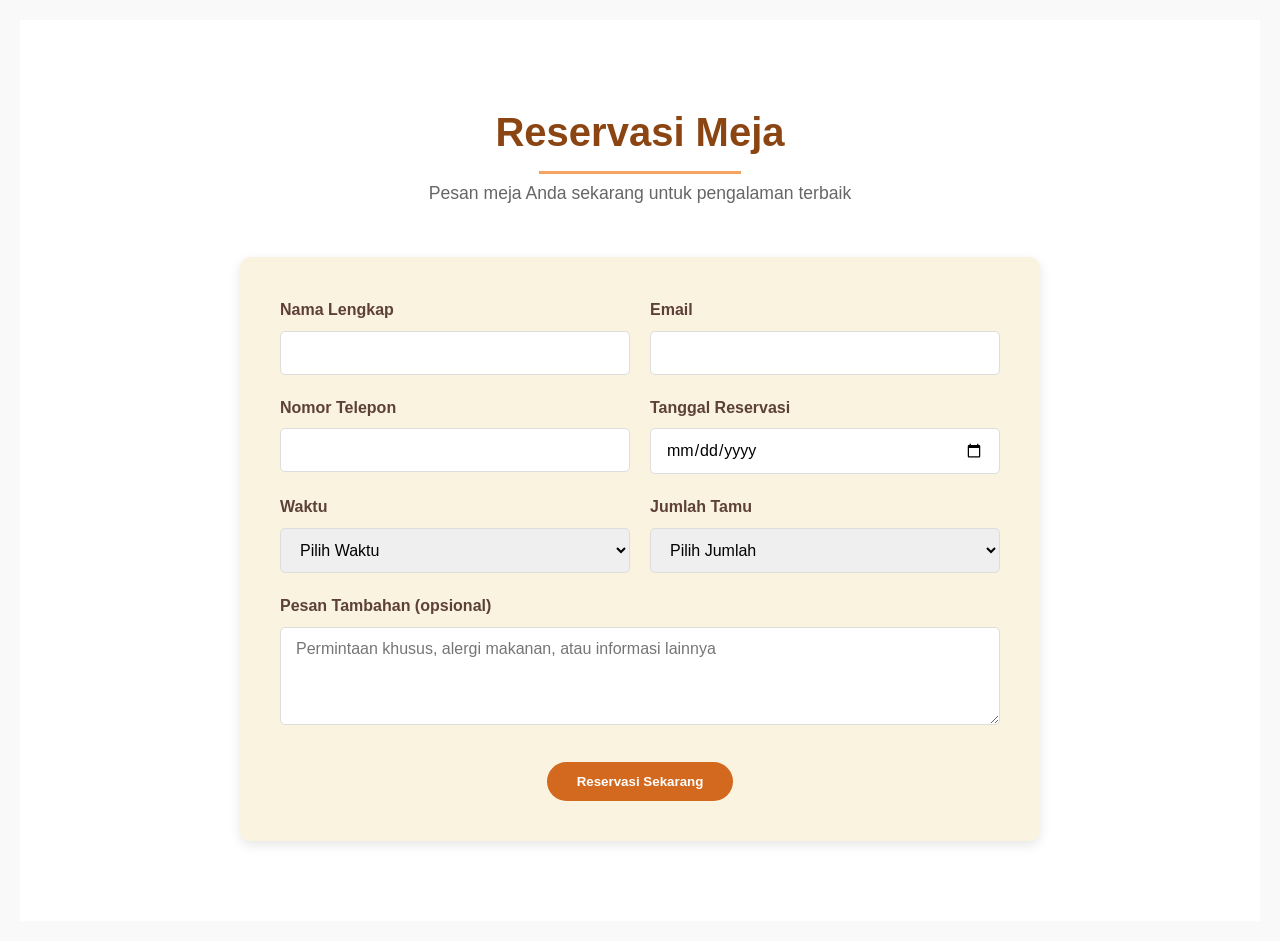
<file: revermasi.html>
<!DOCTYPE html>
<html lang="id">
<head>
    <meta charset="UTF-8">
    <meta name="viewport" content="width=device-width, initial-scale=1.0">
    <title>Kafe Nusantara | Tempat Nyaman untuk Setiap Momen</title>
    <link rel="stylesheet" href="https://cdnjs.cloudflare.com/ajax/libs/font-awesome/6.4.0/css/all.min.css">
    <link rel="stylesheet" href="style.css">
</head>
<body>
     <section id="reservation" class="reservation">
        <div class="container">
            <div class="section-title">
                <h2>Reservasi Meja</h2>
                <p>Pesan meja Anda sekarang untuk pengalaman terbaik</p>
            </div>
            <div class="reservation-form">
                <form id="bookingForm">
                    <div class="form-row">
                        <div class="form-group">
                            <label for="name">Nama Lengkap</label>
                            <input type="text" id="name" class="form-control" required>
                        </div>
                        <div class="form-group">
                            <label for="email">Email</label>
                            <input type="email" id="email" class="form-control" required>
                        </div>
                    </div>
                    <div class="form-row">
                        <div class="form-group">
                            <label for="phone">Nomor Telepon</label>
                            <input type="tel" id="phone" class="form-control" required>
                        </div>
                        <div class="form-group">
                            <label for="date">Tanggal Reservasi</label>
                            <input type="date" id="date" class="form-control" required>
                        </div>
                    </div>
                    <div class="form-row">
                        <div class="form-group">
                            <label for="time">Waktu</label>
                            <select id="time" class="form-control" required>
                                <option value="">Pilih Waktu</option>
                                <option value="08:00">08:00</option>
                                <option value="09:00">09:00</option>
                                <option value="10:00">10:00</option>
                                <option value="11:00">11:00</option>
                                <option value="12:00">12:00</option>
                                <option value="13:00">13:00</option>
                                <option value="14:00">14:00</option>
                                <option value="15:00">15:00</option>
                                <option value="16:00">16:00</option>
                                <option value="17:00">17:00</option>
                                <option value="18:00">18:00</option>
                                <option value="19:00">19:00</option>
                                <option value="20:00">20:00</option>
                            </select>
                        </div>
                        <div class="form-group">
                            <label for="guests">Jumlah Tamu</label>
                            <select id="guests" class="form-control" required>
                                <option value="">Pilih Jumlah</option>
                                <option value="1">1 Orang</option>
                                <option value="2">2 Orang</option>
                                <option value="3">3 Orang</option>
                                <option value="4">4 Orang</option>
                                <option value="5">5-6 Orang</option>
                                <option value="7">7-8 Orang</option>
                                <option value="9">9-10 Orang</option>
                                <option value="11">Lebih dari 10 Orang</option>
                            </select>
                        </div>
                    </div>
                    <div class="form-group">
                        <label for="message">Pesan Tambahan (opsional)</label>
                        <textarea id="message" class="form-control" rows="4" placeholder="Permintaan khusus, alergi makanan, atau informasi lainnya"></textarea>
                    </div>
                    <div class="form-group" style="text-align: center; margin-top: 30px;">
                        <button type="submit" class="btn">Reservasi Sekarang</button>
                    </div>
                </form>
            </div>
        </div>
    </section>
</body>
</html>
</file>
<file: style.css>
:root {
    --primary-color: #8B4513;
    --secondary-color: #D2691E;
    --accent-color: #F4A460;
    --light-color: #FAF3E0;
    --dark-color: #5D4037;
    --text-color: #333;
    --white: #FFFFFF;
    --shadow: 0 4px 12px rgba(0, 0, 0, 0.1);
}

* {
    margin: 0;
    padding: 0;
    box-sizing: border-box;
    font-family: 'Segoe UI', Tahoma, Geneva, Verdana, sans-serif;
}

body {
    line-height: 1.6;
    color: var(--text-color);
    background-color: var(--light-color);
    font-family: 'Segoe UI', Tahoma, Geneva, Verdana, sans-serif;
    background-color: #f9f9f9;
    color: #333;
    padding: 20px;
}

.container {
    width: 90%;
    max-width: 1200px;
    margin: 0 auto;
    padding: 0 15px;
}

/* Header & Navigation */
header {
    background-color: var(--white);
    box-shadow: var(--shadow);
    position: sticky;
    top: 0;
    z-index: 1000;
}

.navbar {
    display: flex;
    justify-content: space-between;
    align-items: center;
    padding: 20px 0;
}

.logo {
    font-size: 1.8rem;
    font-weight: 700;
    color: var(--primary-color);
    display: flex;
    align-items: center;
}

.logo i {
    margin-right: 10px;
    color: var(--secondary-color);
}

.nav-links {
    display: flex;
    list-style: none;
}

.nav-links li {
    margin-left: 30px;
}

.nav-links a {
    text-decoration: none;
    color: var(--dark-color);
    font-weight: 600;
    transition: color 0.3s;
}

.nav-links a:hover {
    color: var(--secondary-color);
}

.mobile-menu-btn {
    display: none;
    background: none;
    border: none;
    font-size: 1.5rem;
    color: var(--primary-color);
    cursor: pointer;
}

/* Hero Section */
.hero {
    background: linear-gradient(rgba(0, 0, 0, 0.7), rgba(0, 0, 0, 0.7)), url('image/herocontent.jpg');
    background-size: cover;
    background-position: center;
    color: var(--white);
    text-align: center;
    padding: 120px 0;
}

.hero h1 {
    font-size: 3.5rem;
    margin-bottom: 20px;
}

.hero p {
    font-size: 1.2rem;
    max-width: 700px;
    margin: 0 auto 30px;
}

.btn {
    display: inline-block;
    background-color: var(--secondary-color);
    color: var(--white);
    padding: 12px 30px;
    border-radius: 30px;
    text-decoration: none;
    font-weight: 600;
    transition: all 0.3s;
    border: none;
    cursor: pointer;
}

.btn:hover {
    background-color: var(--primary-color);
    transform: translateY(-3px);
}

/* Section Styling */
section {
    padding: 80px 0;
}

.section-title {
    text-align: center;
    margin-bottom: 50px;
}

.section-title h2 {
    font-size: 2.5rem;
    color: var(--primary-color);
    margin-bottom: 15px;
    position: relative;
    display: inline-block;
}

.section-title h2:after {
    content: '';
    position: absolute;
    width: 70%;
    height: 3px;
    background-color: var(--accent-color);
    bottom: -10px;
    left: 15%;
}

.section-title p {
    color: #666;
    font-size: 1.1rem;
}

/* Company Story */
.story-content {
    display: flex;
    align-items: center;
    gap: 40px;
}

.story-text {
    flex: 1;
}

.story-text p {
    margin-bottom: 20px;
}

.story-image {
    flex: 1;
    border-radius: 10px;
    overflow: hidden;
    box-shadow: var(--shadow);
}

.story-image img {
    width: 100%;
    height: auto;
    display: block;
}

/* Vision & Mission */
.vision-mission {
    background-color: var(--white);
}

.vision-mission-content {
    display: flex;
    gap: 40px;
}

.vision, .mission {
    flex: 1;
    padding: 30px;
    background-color: var(--light-color);
    border-radius: 10px;
    box-shadow: var(--shadow);
}

.vision h3, .mission h3 {
    color: var(--primary-color);
    margin-bottom: 20px;
    display: flex;
    align-items: center;
    gap: 10px;
}

.mission ul {
    list-style-position: inside;
    margin-top: 15px;
}

.mission li {
    margin-bottom: 10px;
}

/* Team */
.team-members {
    display: flex;
    justify-content: center;
    gap: 30px;
    flex-wrap: wrap;
}

.team-member {
    text-align: center;
    max-width: 300px;
}

.member-photo {
    width: 200px;
    height: 200px;
    border-radius: 50%;
    overflow: hidden;
    margin: 0 auto 20px;
    box-shadow: var(--shadow);
    border: 5px solid var(--accent-color);
}

.member-photo img {
    width: 100%;
    height: 100%;
    object-fit: cover;
}

.team-member h3 {
    color: var(--primary-color);
    margin-bottom: 5px;
}

.position {
    color: var(--secondary-color);
    font-weight: 600;
    margin-bottom: 15px;
}

/* Values */
.values {
    background-color: var(--white);
}

.values-list {
    display: grid;
    grid-template-columns: repeat(auto-fit, minmax(250px, 1fr));
    gap: 30px;
}

.value-item {
    text-align: center;
    padding: 30px 20px;
    border-radius: 10px;
    background-color: var(--light-color);
    box-shadow: var(--shadow);
    transition: transform 0.3s;
}

.value-item:hover {
    transform: translateY(-10px);
}

.value-icon {
    font-size: 2.5rem;
    color: var(--secondary-color);
    margin-bottom: 20px;
}

.value-item h3 {
    color: var(--primary-color);
    margin-bottom: 15px;
}

/* Facilities */
.facilities-grid {
    display: grid;
    grid-template-columns: repeat(auto-fit, minmax(300px, 1fr));
    gap: 30px;
}

.facility-item {
    border-radius: 10px;
    overflow: hidden;
    box-shadow: var(--shadow);
    background-color: var(--white);
    transition: transform 0.3s;
}

.facility-item:hover {
    transform: translateY(-10px);
}

.facility-img {
    height: 200px;
    overflow: hidden;
}

.facility-img img {
    width: 100%;
    height: 100%;
    object-fit: cover;
    transition: transform 0.5s;
}

.facility-item:hover .facility-img img {
    transform: scale(1.1);
}

.facility-info {
    padding: 20px;
}

.facility-info h3 {
    color: var(--primary-color);
    margin-bottom: 10px;
}

/* Reservation Form */
.reservation {
    background-color: var(--white);
}

.reservation-form {
    max-width: 800px;
    margin: 0 auto;
    background-color: var(--light-color);
    padding: 40px;
    border-radius: 10px;
    box-shadow: var(--shadow);
}

.form-row {
    display: flex;
    gap: 20px;
    margin-bottom: 20px;
}

.form-group {
    flex: 1;
}

.form-group label {
    display: block;
    margin-bottom: 8px;
    font-weight: 600;
    color: var(--dark-color);
}

.form-control {
    width: 100%;
    padding: 12px 15px;
    border: 1px solid #ddd;
    border-radius: 5px;
    font-size: 1rem;
    transition: border-color 0.3s;
}

.form-control:focus {
    outline: none;
    border-color: var(--secondary-color);
}

/* Contact & Location */
.contact-location {
    display: flex;
    gap: 40px;
}

.contact-info, .location {
    flex: 1;
}

.contact-info h3, .location h3 {
    color: var(--primary-color);
    margin-bottom: 25px;
    font-size: 1.8rem;
}

.contact-item {
    display: flex;
    align-items: flex-start;
    margin-bottom: 25px;
}

.contact-icon {
    font-size: 1.5rem;
    color: var(--secondary-color);
    margin-right: 15px;
    margin-top: 5px;
}

.contact-item h4 {
    color: var(--dark-color);
    margin-bottom: 5px;
}

.map-container {
    height: 300px;
    border-radius: 10px;
    overflow: hidden;
    box-shadow: var(--shadow);
    margin-top: 20px;
}

.map-placeholder {
    width: 100%;
    height: 100%;
    background-color: #ddd;
    display: flex;
    align-items: center;
    justify-content: center;
    color: #777;
}

/* Footer */
footer {
    background-color: var(--dark-color);
    color: var(--white);
    padding: 60px 0 20px;
}

.footer-content {
    display: flex;
    justify-content: space-between;
    margin-bottom: 40px;
}

.footer-col {
    flex: 1;
    margin-right: 40px;
}

.footer-col:last-child {
    margin-right: 0;
}

.footer-logo {
    font-size: 1.8rem;
    font-weight: 700;
    margin-bottom: 20px;
    color: var(--accent-color);
}

.footer-col h3 {
    font-size: 1.3rem;
    margin-bottom: 20px;
    color: var(--accent-color);
}

.social-links {
    display: flex;
    gap: 15px;
    margin-top: 20px;
}

.social-links a {
    display: inline-flex;
    align-items: center;
    justify-content: center;
    width: 40px;
    height: 40px;
    background-color: rgba(255, 255, 255, 0.1);
    border-radius: 50%;
    color: var(--white);
    font-size: 1.2rem;
    transition: all 0.3s;
}

.social-links a:hover {
    background-color: var(--secondary-color);
    transform: translateY(-3px);
}

.copyright {
    text-align: center;
    padding-top: 20px;
    border-top: 1px solid rgba(255, 255, 255, 0.1);
    font-size: 0.9rem;
    color: rgba(255, 255, 255, 0.7);
}

/* Responsive Design */
@media (max-width: 992px) {
    .story-content, .vision-mission-content, .contact-location {
        flex-direction: column;
    }
    
    .hero h1 {
        font-size: 2.8rem;
    }
}

@media (max-width: 768px) {
    .mobile-menu-btn {
        display: block;
    }
    
    .nav-links {
        position: fixed;
        top: 80px;
        left: 0;
        width: 100%;
        background-color: var(--white);
        flex-direction: column;
        align-items: center;
        padding: 20px 0;
        box-shadow: var(--shadow);
        transform: translateY(-100%);
        opacity: 0;
        transition: all 0.3s;
        z-index: 999;
    }
    
    .nav-links.active {
        transform: translateY(0);
        opacity: 1;
    }
    
    .nav-links li {
        margin: 15px 0;
    }
    
    .form-row {
        flex-direction: column;
        gap: 0;
    }
    
    .footer-content {
        flex-direction: column;
    }
    
    .footer-col {
        margin-right: 0
/* Dasar */


.menu-section {
    max-width: 1100px;
    margin: 0 auto;
    text-align: center;
}

.title {
    font-size: 2.5rem;
    margin-bottom: 10px;
    color: #4b3621; /* Warna cokelat kopi */
}

.underline {
    width: 80px;
    height: 4px;
    background: #c7a17a;
    margin: 0 auto 30px;
}

/* Filter */
.filter-container {
    margin-bottom: 40px;
}

.filter-btn {
    background: transparent;
    border: 1px solid #c7a17a;
    padding: 8px 20px;
    margin: 5px;
    cursor: pointer;
    border-radius: 20px;
    transition: all 0.3s ease;
}

.filter-btn:hover, .filter-btn.active {
    background: #c7a17a;
    color: white;
}

/* Grid Menu */
.menu-grid {
    display: grid;
    grid-template-columns: repeat(auto-fit, minmax(350px, 1fr));
    gap: 30px;
}

.menu-item {
    display: flex;
    background: white;
    border-radius: 12px;
    overflow: hidden;
    box-shadow: 0 4px 15px rgba(0,0,0,0.1);
    transition: transform 0.3s ease;
}

.menu-item:hover {
    transform: translateY(-5px);
}

.menu-img {
    width: 120px;
    height: 100%;
    object-fit: cover;
}

.menu-info {
    padding: 15px;
    flex-grow: 1;
    text-align: left;
}

.menu-info header {
    display: flex;
    justify-content: space-between;
    border-bottom: 1px dashed #ccc;
    margin-bottom: 10px;
}

.price {
    color: #c7a17a;
}

.menu-text {
    font-size: 0.9rem;
    color: #666;
    line-height: 1.4;

}
</file>
